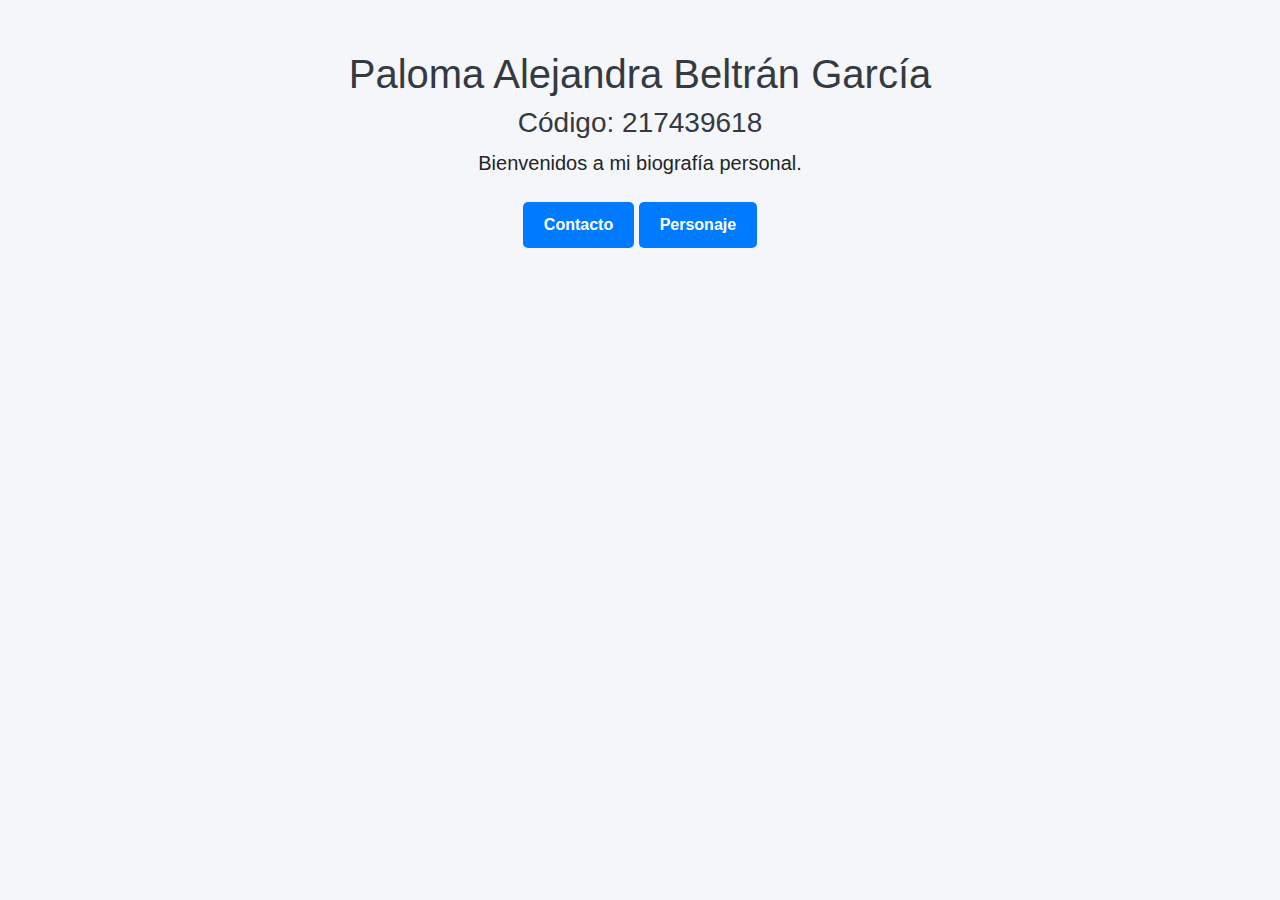
<file: Downloads/Práctica de HTML, CSS, Framework de CSS y Git-20250127T234908Z-001/Práctica de HTML, CSS, Framework de CSS y Git/index.html>
<!DOCTYPE html>
<html lang="es">
  <head>
    <meta charset="UTF-8" />
    <meta name="viewport" content="width=device-width, initial-scale=1.0" />
    <title>Biografía de Paloma Alejandra</title>
    <link
      href="https://cdn.jsdelivr.net/npm/bootstrap@5.3.3/dist/css/bootstrap.min.css"
      rel="stylesheet"
      integrity="sha384-QWTKZyjpPEjISv5WaRU9OFeRpok6YctnYmDr5pNlyT2bRjXh0JMhjY6hW+ALEwIH"
      crossorigin="anonymous"
    />
    <style>
      body {
        background-color: #f4f6f9;
        font-family: "Arial", sans-serif;
      }
      h1,
      h3 {
        color: #343a40;
      }
      .container {
        margin-top: 50px;
        text-align: center;
      }
      .btn-custom {
        background-color: #007bff;
        color: white;
        font-weight: bold;
        padding: 10px 20px;
        border-radius: 5px;
        text-decoration: none;
      }
      .btn-custom:hover {
        background-color: #0056b3;
        text-decoration: none;
      }
    </style>
  </head>
  <body>
    <div class="container">
      <h1>Paloma Alejandra Beltrán García</h1>
      <h3>Código: 217439618</h3>
      <p class="lead">Bienvenidos a mi biografía personal.</p>
      <div class="mt-4">
        <a href="contacto.html" class="btn btn-custom">Contacto</a>
        <a href="personaje.html" class="btn btn-custom">Personaje</a>
      </div>
    </div>
  </body>
</html>
</file>
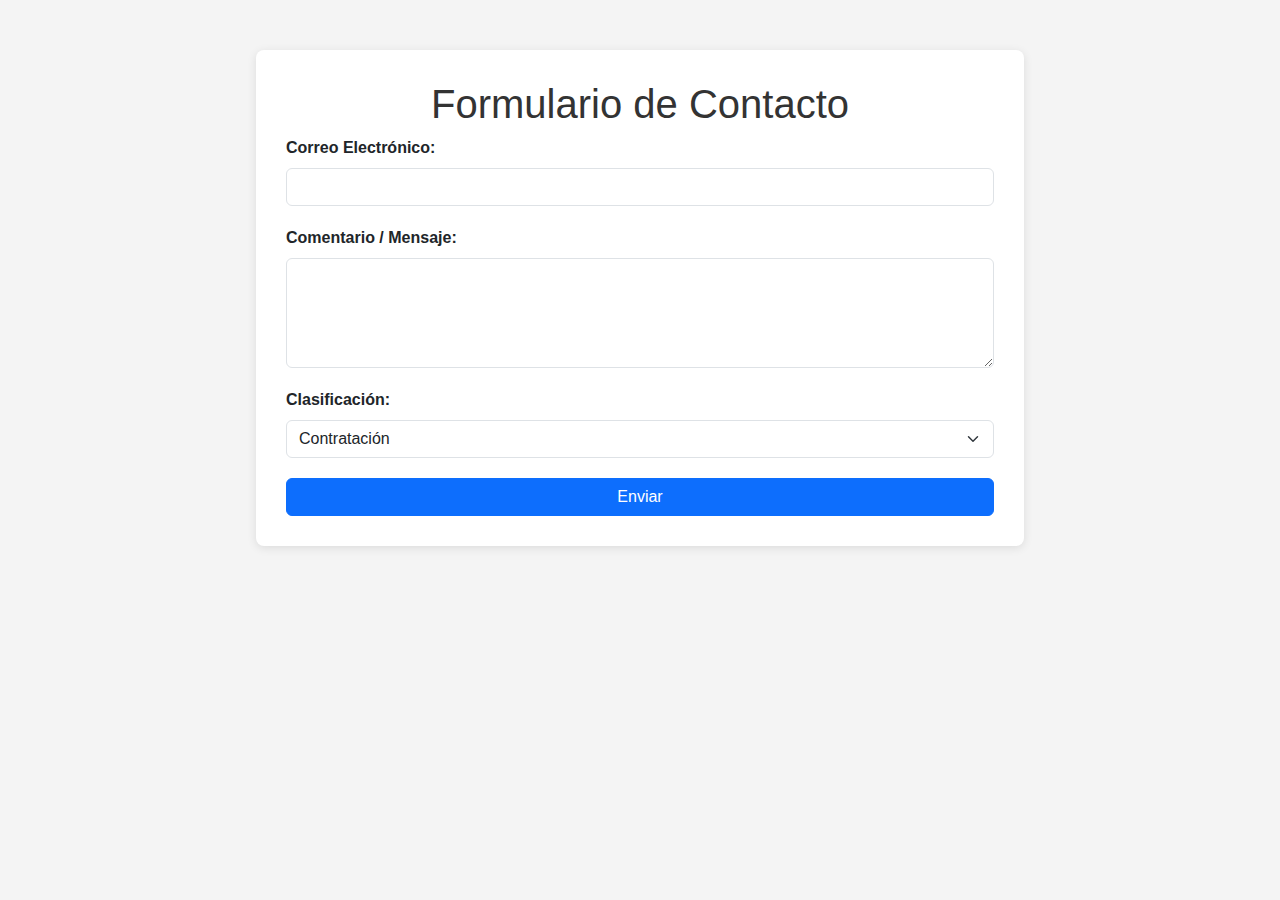
<file: Downloads/Práctica de HTML, CSS, Framework de CSS y Git-20250127T234908Z-001/Práctica de HTML, CSS, Framework de CSS y Git/contacto.html>
<!DOCTYPE html>
<html lang="es">
  <head>
    <meta charset="UTF-8" />
    <meta name="viewport" content="width=device-width, initial-scale=1.0" />
    <title>Formulario de Contacto</title>
    <!-- Vinculando Bootstrap desde CDN -->
    <link
      href="https://cdn.jsdelivr.net/npm/bootstrap@5.3.3/dist/css/bootstrap.min.css"
      rel="stylesheet"
      integrity="sha384-QWTKZyjpPEjISv5WaRU9OFeRpok6YctnYmDr5pNlyT2bRjXh0JMhjY6hW+ALEwIH"
      crossorigin="anonymous"
    />
    <style>
      body {
        font-family: Arial, sans-serif;
        background-color: #f4f4f4;
        margin: 0;
        padding: 0;
      }
      .container {
        width: 60%;
        margin: 50px auto;
        padding: 30px;
        background-color: white;
        border-radius: 8px;
        box-shadow: 0 2px 10px rgba(0, 0, 0, 0.1);
      }
      h1 {
        text-align: center;
        color: #333;
      }
      label {
        display: block;
        margin-bottom: 8px;
        font-weight: bold;
      }
      input,
      textarea,
      select {
        width: 100%;
        padding: 10px;
        margin-bottom: 20px;
        border: 1px solid #ccc;
        border-radius: 5px;
        box-sizing: border-box;
      }
      button {
        background-color: #007bff;
        color: white;
        padding: 10px 20px;
        border: none;
        border-radius: 5px;
        cursor: pointer;
        width: 100%;
      }
      button:hover {
        background-color: #0056b3;
      }
    </style>
  </head>
  <body>
    <div class="container">
      <h1>Formulario de Contacto</h1>
      <form action="procesar_formulario.php" method="POST">
        <!-- Sección del correo -->
        <label for="correo">Correo Electrónico:</label>
        <input type="email" id="correo" name="correo" class="form-control" required />

        <label for="comentario">Comentario / Mensaje:</label>
        <textarea
          id="comentario"
          name="comentario"
          rows="4"
          class="form-control"
          required
        ></textarea>

        <label for="clasificacion">Clasificación:</label>
        <select id="clasificacion" name="clasificacion" class="form-select" required>
          <option value="contratacion">Contratación</option>
          <option value="pregunta">Pregunta</option>
          <option value="otro">Otro</option>
        </select>

        <button type="submit" class="btn btn-primary">Enviar</button>
      </form>
    </div>

    <!-- Agregando el script de Bootstrap -->
    <script src="https://cdn.jsdelivr.net/npm/bootstrap@5.3.3/dist/js/bootstrap.bundle.min.js" integrity="sha384-OgVRvuATP1z7JjHLkuOUxEXW4+3A1U6ZgFfjtHjYltlRwdLXlgGnvs6d0vc7z9Xw" crossorigin="anonymous"></script>
  </body>
</html>
</file>
